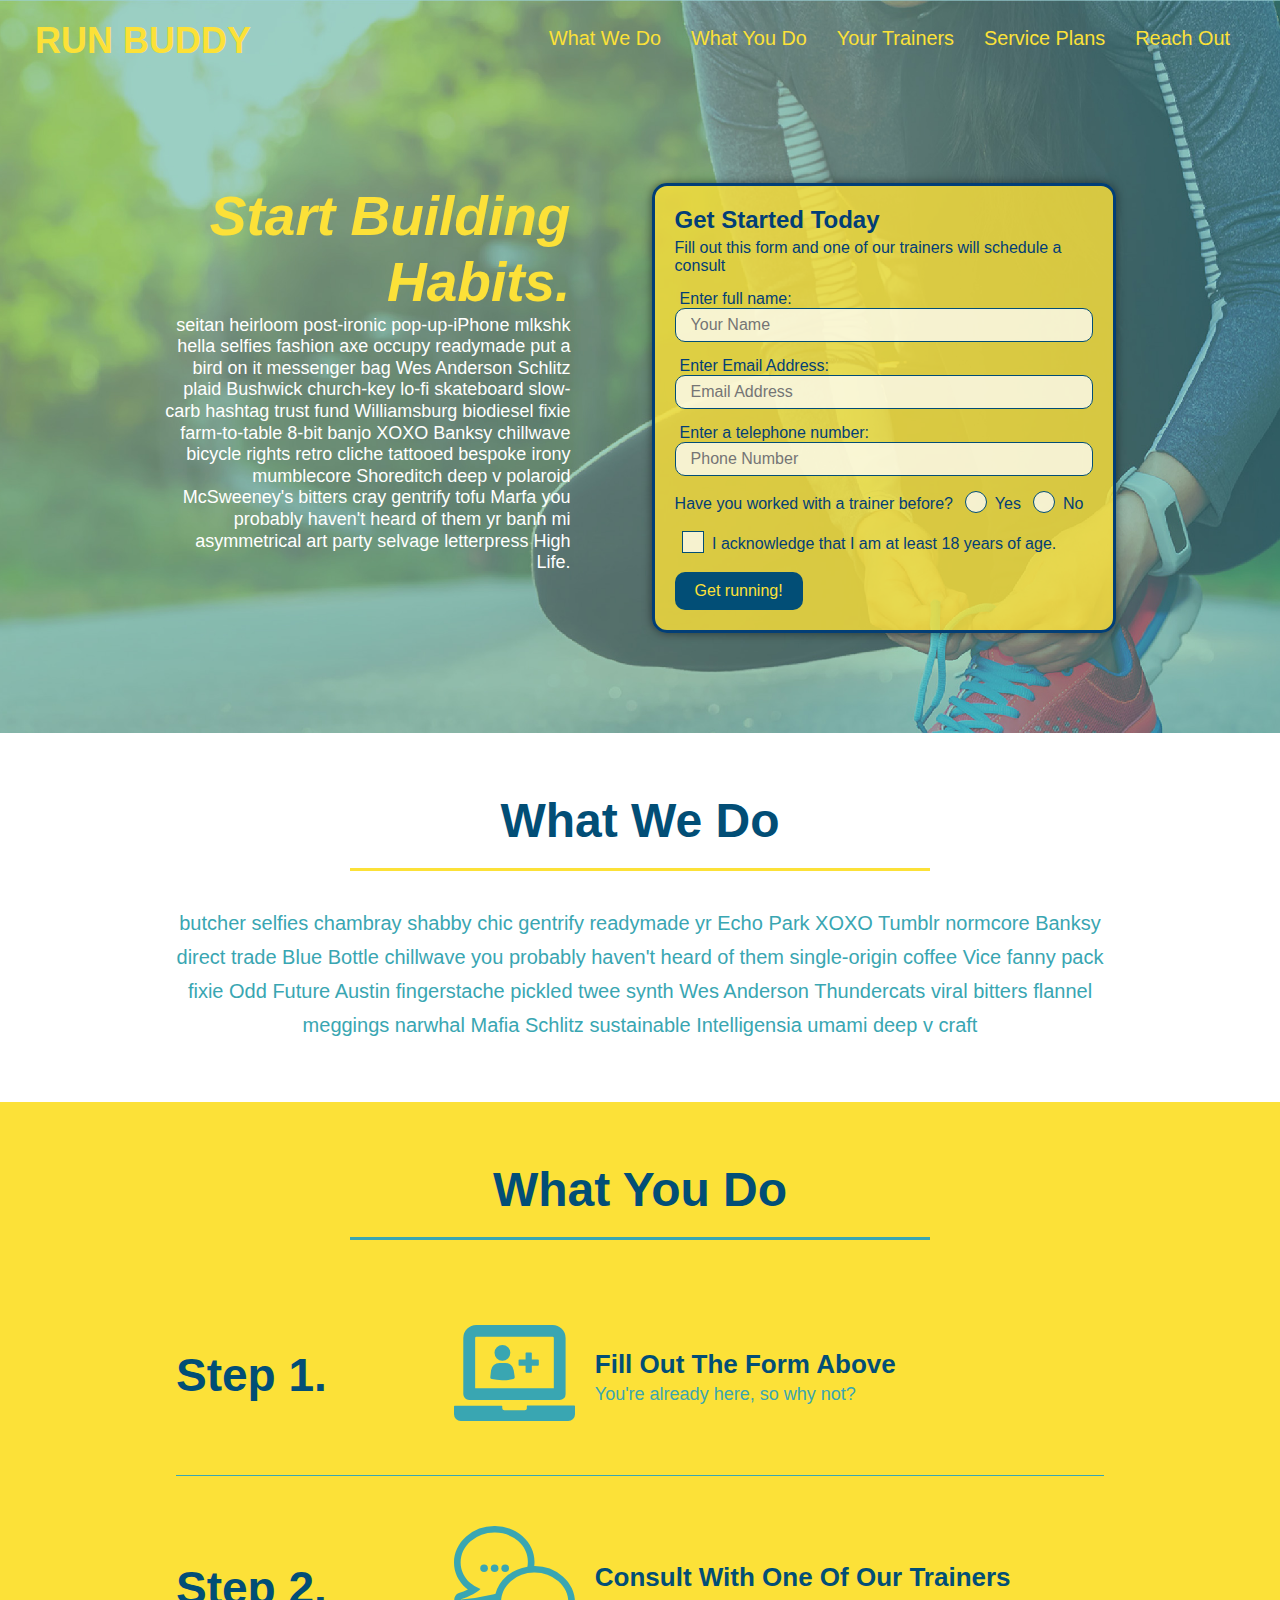
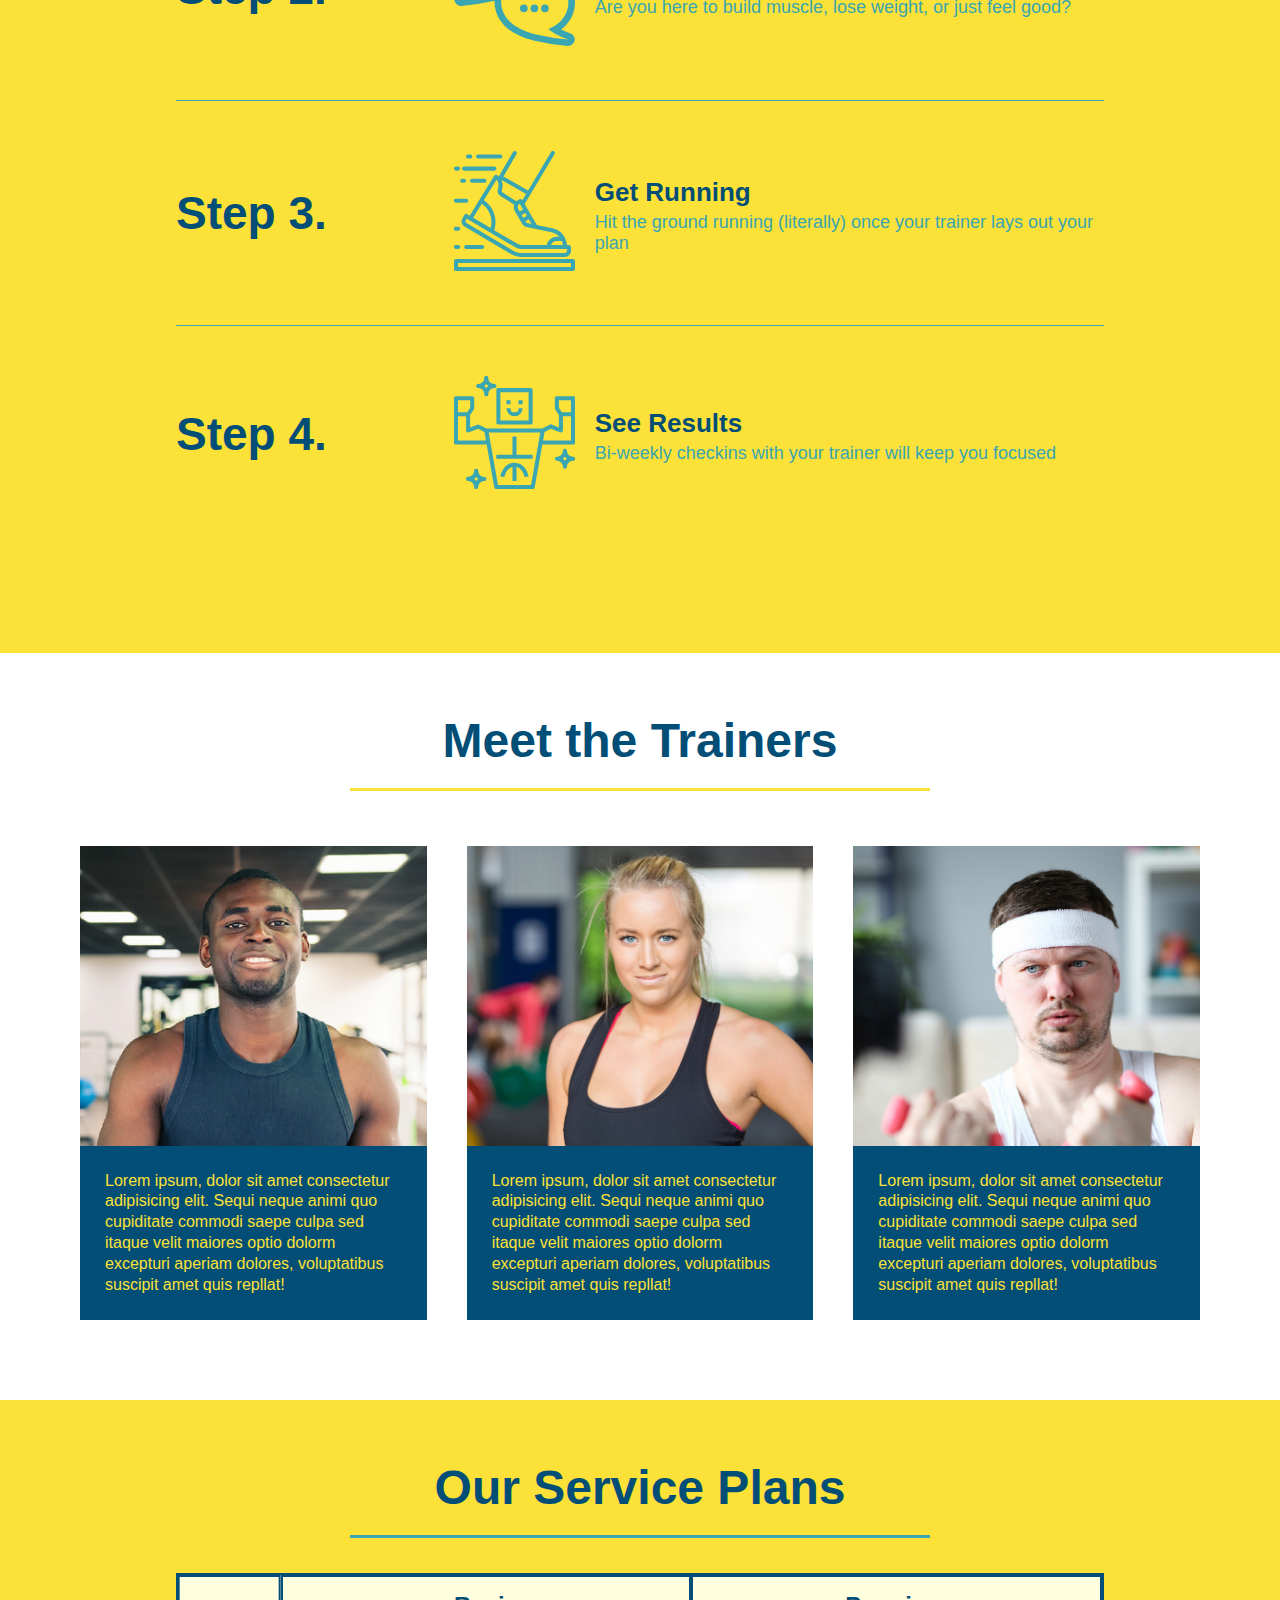
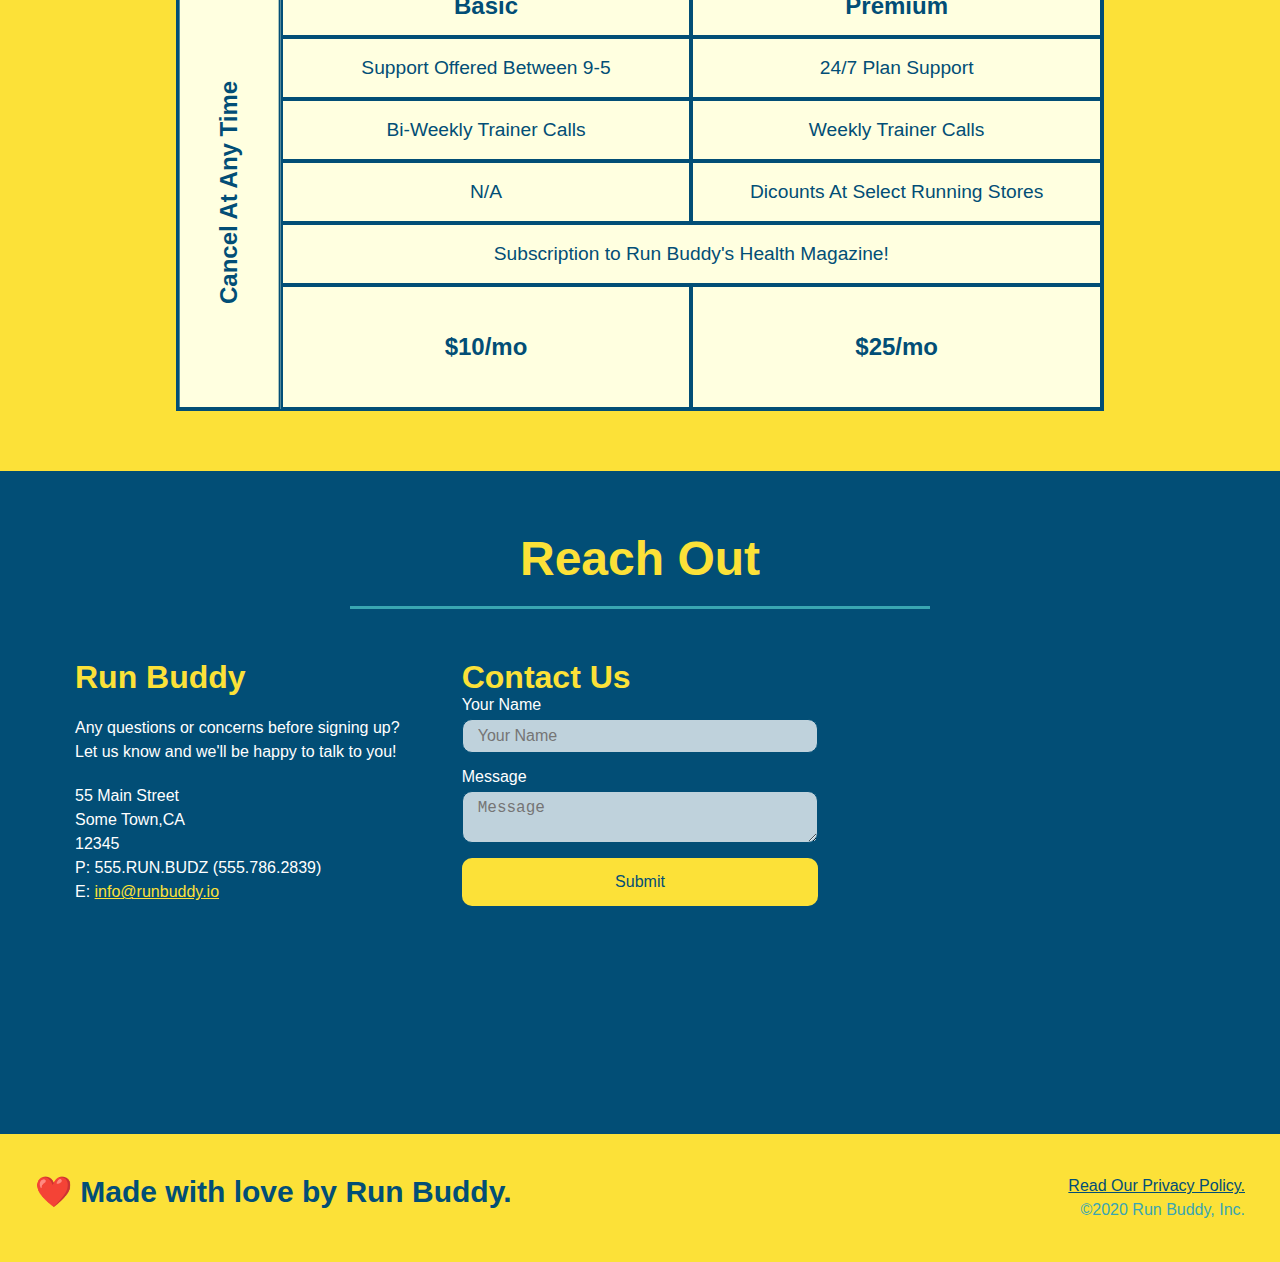
<file: index.html>
<!DOCTYPE html>
<html lang="en">
    <head>
        <meta charset="UTF-8">
        <title>Run Buddy🏃</title>
        <link rel="stylesheet" href="./assets/css/style.css">
        <meta name="viewport" content="width=device-width, initial-scale=1.0" />

    </head>
    <body>
        <header> <!--Header-->
            <h1>RUN BUDDY</h1>
            <nav>
                <!--Unordered List Element-->
                <ul>
                    <!--List item element-->
                    <li>
                        <!--Anchor element-->
                        <a href="#what-we-do">What We Do</a>
                    </li>

                    <li>
                        <a href="#what-you-do">What You Do</a>
                    </li>

                    <li>
                        <a href="#your-trainers">Your Trainers</a>
                    </li>

                    <li>
                        <a href="#service-plans">Service Plans</a>
                    </li>
                    
                    <li>
                        <a href="#reach-out">Reach Out</a>
                    </li>
                    
                </ul>
            </nav>
        </header>
        
        <section class="hero"> <!--Hero-->
            <div class="hero-cta"><!--Hero cta-->
                <h2>Start Building Habits.</h2>
                <p>seitan heirloom post-ironic pop-up-iPhone mlkshk hella selfies fashion axe occupy readymade put
                     a bird on it messenger bag Wes Anderson Schlitz plaid Bushwick church-key lo-fi skateboard 
                     slow-carb hashtag trust fund Williamsburg biodiesel fixie farm-to-table 8-bit banjo XOXO Banksy
                     chillwave bicycle rights retro cliche tattooed bespoke irony mumblecore Shoreditch deep v
                     polaroid McSweeney's bitters cray gentrify tofu Marfa you probably haven't heard of them yr
                     banh mi asymmetrical art party selvage letterpress High Life.
                </p>
            </div>
            
            <div class="hero-form"><!--Search Box-->

                <h3>Get Started Today</h3>

                <p>Fill out this form and one of our trainers will schedule a consult</p>

                <form>
                    <label for="name"> Enter full name:</label>
                    <input type="text" placeholder="Your Name" name = "name" id="name" class="form-input">
                    <label for="email"> Enter Email Address:</label>
                    <input type="email" placeholder="Email Address" name = "email" id="email" class="form-input">
                    <label for="phone"> Enter a telephone number:</label>
                    <input type="tel" placeholder="Phone Number" name = "phone" id="phone" class="form-input">
                    <p>
                        Have you worked with a trainer before?
                        <span class="radio-wrapper">
                            <input type="radio" name="trainer-confirm" id="trainer-yes" />
                            <label for="trainer-yes">Yes</label>
                        </span>

                        <span class="radio-wrapper">
                            <input type="radio" name="trainer-confirm" id="trainer-no" />
                            <label for="trainer-no">No</label>
                        </span>

                    </p>
                    <p>
                        <span class="checkbox-wrapper">
                            <input type="checkbox" name="age-confirm" id="checkbox"/>
                            <label for="checkbox">I acknowledge that I am at least 18 years of age.</label>
                        </span>
                    </p>
                    <button type="submit">
                        Get running!
                    </button>
                </form>

            </div>
        </section>

        <section id="what-we-do" class="intro"> <!--White One, What We Do-->

            <div class="flex-row">
                <h2 class="section-title primary-border">What We Do</h2>
            </div>

            <div class="flex-row">
                <!--Gibberish-->
                <p>butcher selfies chambray shabby chic gentrify readymade yr Echo Park XOXO Tumblr normcore Banksy direct trade
                     Blue Bottle chillwave you probably haven't heard of them single-origin coffee Vice fanny pack fixie Odd Future Austin
                      fingerstache pickled twee synth Wes Anderson Thundercats viral bitters flannel meggings narwhal Mafia Schlitz
                       sustainable Intelligensia umami deep v craft</p>
            </div>
            
        </section>

        <section id="what-you-do" class="steps"> <!--Yellow One, What You Do-->

            <div class="flex-row">
                <h2 class="section-title secondary-border">What You Do</h2>
            </div>

            <div class="step">
                <h3>Step 1.</h3>
                <div class="step-info">
                    <div class="step-img"> 
                        <img src="./assets/images/step-1.svg" alt = ""/><!-- Laptop Image-->
                    </div>
                    <div class="step-text">
                        <h4>Fill Out The Form Above</h4>
                        <p>You're already here, so why not?</p>
                    </div>
                </div>
            </div>

            <div class="step">
                <h3>Step 2.</h3>
                <div class="step-info">
                    <div class="step-img"> 
                        <img src="./assets/images/step-2.svg" alt = ""/><!--Speech Bubble Image-->
                    </div>
                    <div class="step-text">
                        <h4>Consult With One Of Our Trainers</h4>
                        <p>Are you here to build muscle, lose weight, or just feel good?</p>
                    </div>
                </div>
            </div>
            
            <div class="step">
                <h3>Step 3.</h3>
                <div class="step-info">
                    <div class="step-img"> 
                        <img src="./assets/images/step-3.svg" alt = ""/><!-- Running Image-->
                    </div>
                    <div class="step-text">
                        <h4>Get Running</h4>
                        <p>Hit the ground running (literally) once your trainer lays out your plan</p>
                    </div>
                </div>
            </div>
            
            <div class="step">
                <h3>Step 4.</h3>
                <div class="step-info">
                    <div class="step-img"> 
                        <img src="./assets/images/step-4.svg" alt = ""/><!--Flexing Image-->
                    </div>
                    <div class="step-text">
                        <h4>See Results</h4>
                        <p>Bi-weekly checkins with your trainer will keep you focused</p>
                    </div>
                </div>
            </div>

        </section>
        
        <section id="your-trainers"> <!--White Two, Meet the Trainers-->

            <div class="flex-row">
                <h2 class="section-title primary-border"> Meet the Trainers</h2>
            </div>
        
            <div class="trainers">
                <article class="trainer"><!--Trainer 1-->
                    <div class="trainer-img trainer-1">
                        <div>
                            <h3>Aaron Stephens</h3>
                            <h4>Speed / Strength</h4>
                        </div>
                    </div>
                    <div class="trainer-bio">
                        <h3>Aaron Stephens</h3>
                        <h4>Speed / Strength</h4>
                        <p>
                            Lorem ipsum, dolor sit amet consectetur adipisicing elit. Sequi
                            neque animi quo cupiditate commodi saepe culpa sed itaque velit
                            maiores optio dolorm excepturi aperiam dolores, voluptatibus
                            suscipit amet quis repllat!
                        </p>
                    </div>
                </article>

                <article class="trainer"><!--Trainer 2-->
                    <div class="trainer-img trainer-2">
                        <div>
                            <h3>Joanna Gill</h3>
                            <h4>Endurance</h4>
                        </div> 
                    </div>
                    <div class="trainer-bio">
                        <h3>Joanna Gill</h3>
                        <h4>Endurance</h4>
                        <p>
                            Lorem ipsum, dolor sit amet consectetur adipisicing elit. Sequi
                            neque animi quo cupiditate commodi saepe culpa sed itaque velit
                            maiores optio dolorm excepturi aperiam dolores, voluptatibus
                            suscipit amet quis repllat!
                        </p>
                    </div>
                </article>

                <article class="trainer"> <!--Trainer 3-->
                    <div class="trainer-img trainer-3">
                        <div>
                            <h3>Harry "The Headband" Smith</h3>
                            <h4>Strength</h4>
                        </div>
                    </div>
                    <div class="trainer-bio">
                        <h3>Harry "The Headband" Smith</h3>
                        <h4>Strength</h4>
                        <p>
                            Lorem ipsum, dolor sit amet consectetur adipisicing elit. Sequi
                            neque animi quo cupiditate commodi saepe culpa sed itaque velit
                            maiores optio dolorm excepturi aperiam dolores, voluptatibus
                            suscipit amet quis repllat!
                        </p>
                    </div>
                </article>
            </div>
        </section>

        <section id="service-plans" class="services">

            <h2 class="section-title secondary-border">
                Our Service Plans
            </h2>

            <div class="service-grid-wrapper">
                <div class="service-grid-container ">
                    
                    <!--Headers-->
                    <div class="service-grid-item grid-head basic">
                        Basic
                    </div>

                    <div class="service-grid-item grid-head premium">
                        Premium
                    </div>

                    <!--Body-->
                    <div class="service-grid-item basic">
                        Support Offered Between 9-5
                    </div>

                    <div class="service-grid-item premium">
                        24/7 Plan Support
                    </div>

                    <div class="service-grid-item basic">
                        Bi-Weekly Trainer Calls
                    </div>

                    <div class="service-grid-item premium">
                        Weekly Trainer Calls
                    </div>

                    <div class="service-grid-item basic">
                        N/A
                    </div>

                    <div class="service-grid-item premium">
                        Dicounts At Select Running Stores
                    </div>

                    <div class="service-grid-item both">
                        Subscription to Run Buddy's Health Magazine!
                    </div>

                    <div class="service-grid-item grid-price basic">
                        $10/mo
                    </div>

                    <div class="service-grid-item grid-price premium">
                        $25/mo
                    </div>

                    <div class="service-grid-item cancel">
                        Cancel At Any Time
                    </div>

                </div>
            </div>

        </section>

        <section id="reach-out" class="contact"><!--Blue, Reach Out-->
            
            <div class="flex-row">
                <h2 class="section-title secondary-border contact">Reach Out</h2>
            </div>

            <div class="contact-info">
                <div>              
                    <h3>Run Buddy</h3>
                    <p >
                        Any questions or concerns before signing up?
                        <br />
                        Let us know and we'll be happy to talk to you!
                    </p>
                    
                    <address>
                        55 Main Street<br />
                        Some Town,CA<br />
                        12345<br />
                        P: 555.RUN.BUDZ (555.786.2839)<br />
                        E: <a href="mailto:info@runbuddy.io">info@runbuddy.io</a>
                    </address>
                </div>
            

                <div class="contact-form">
                    <h3>Contact Us</h3>
                    <form>
                        <label for="contact-name">Your Name</label>
                        <input type="text" id="contact-name" placeholder="Your Name"/>
                        
                        <label for="contact-message">Message</label>
                        <textarea id="contact-message" placeholder="Message"></textarea>
                        
                        <button type="submit">Submit</button>
                    </form>
                </div>

                <iframe
                    src="https://www.google.com/maps/embed?pb=!1m18!1m12!1m3!1d3456.0206119959735!2d-97.84195668496665!3d29.97883762862393!2m3!1f0!2f0!3f0!3m2!1i1024!2i768!4f13.1!3m3!1m2!1s0x865b544e1f69f9a9%3A0x2c630dcbe085aa19!2s1517%20Breanna%20Ln%2C%20Kyle%2C%20TX%2078640!5e0!3m2!1sen!2sus!4v1590123593047!5m2!1sen!2sus"
                    frameborder="0" 
                    style="border:0;" 
                    allowfullscreen 
                    >
                </iframe>
             
            </div>

        </section>

        <footer>
            <h2>❤️ Made with love by Run Buddy.</h2>
            <div>
                <a href="privacy-policy.html"> Read Our Privacy Policy.</a><br />
                &copy;2020 Run Buddy, Inc.
            </div>
        </footer>
    </body>
</html>
</file>
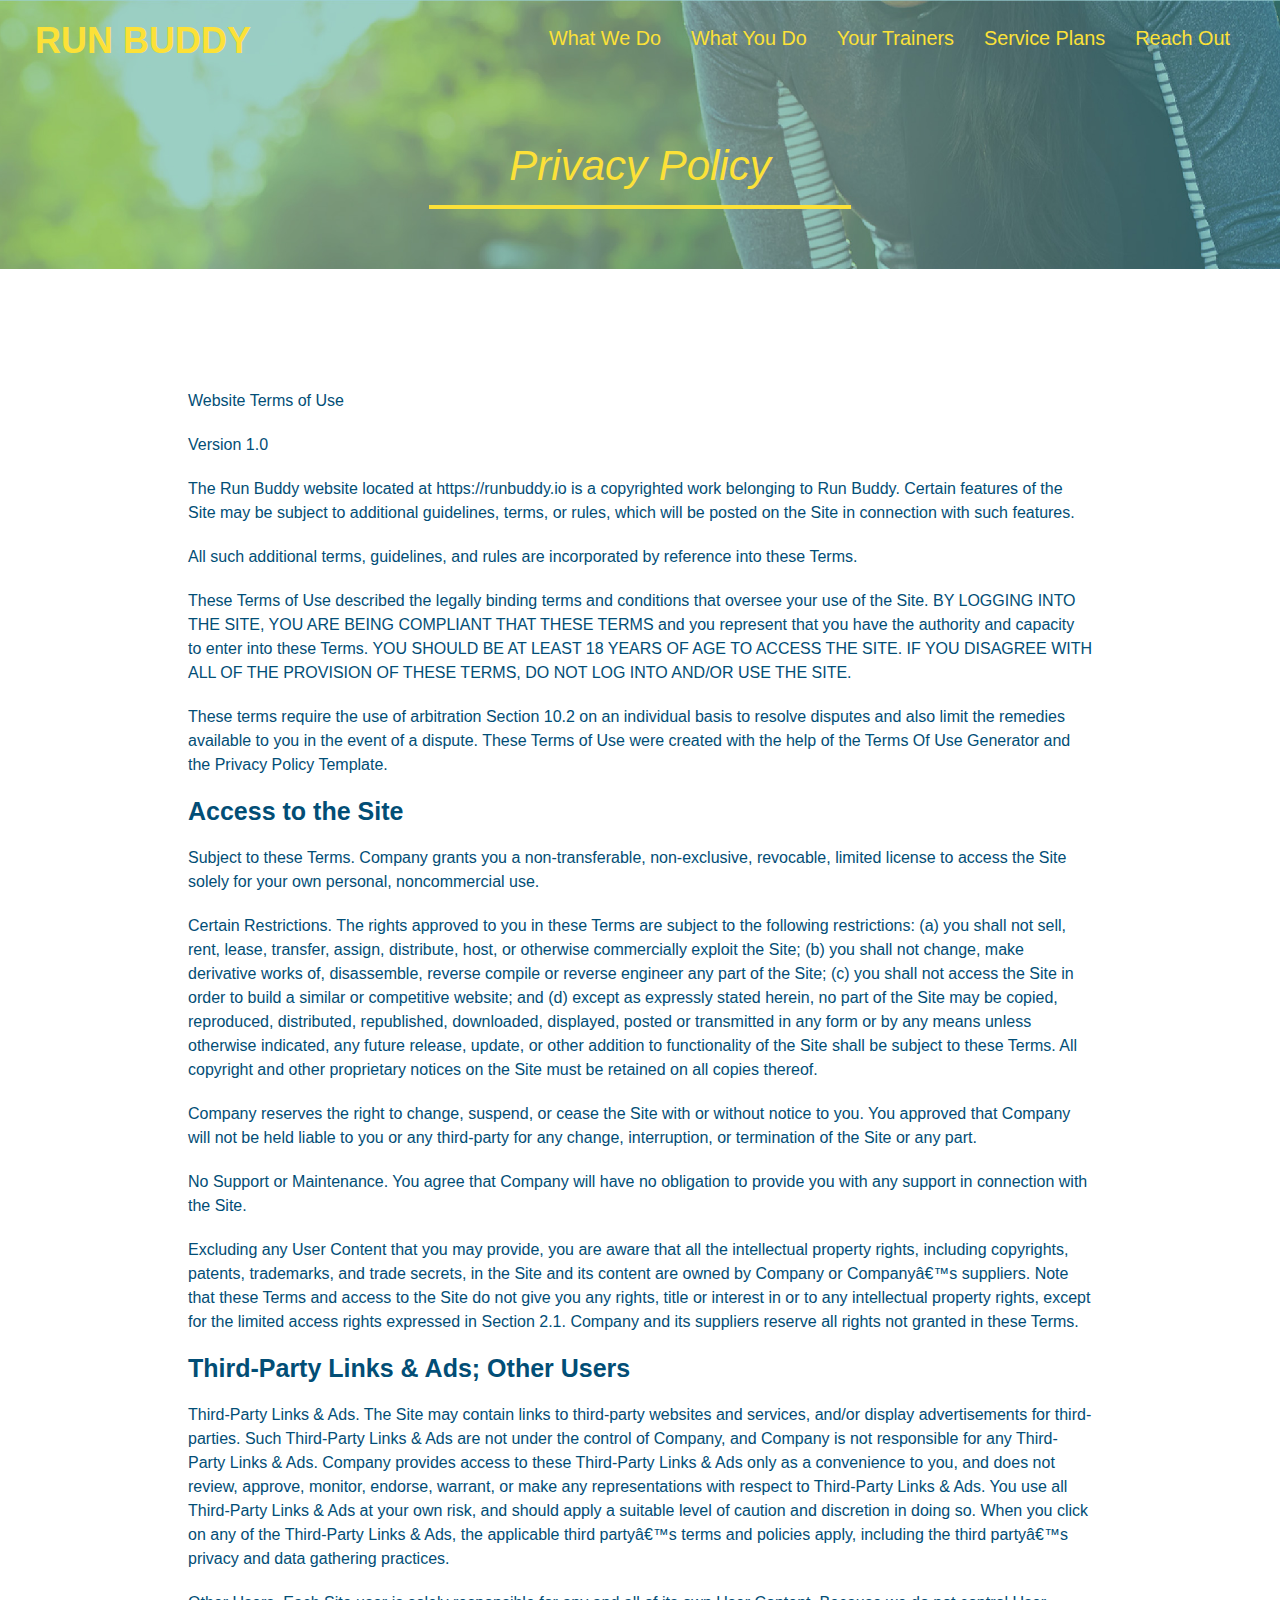
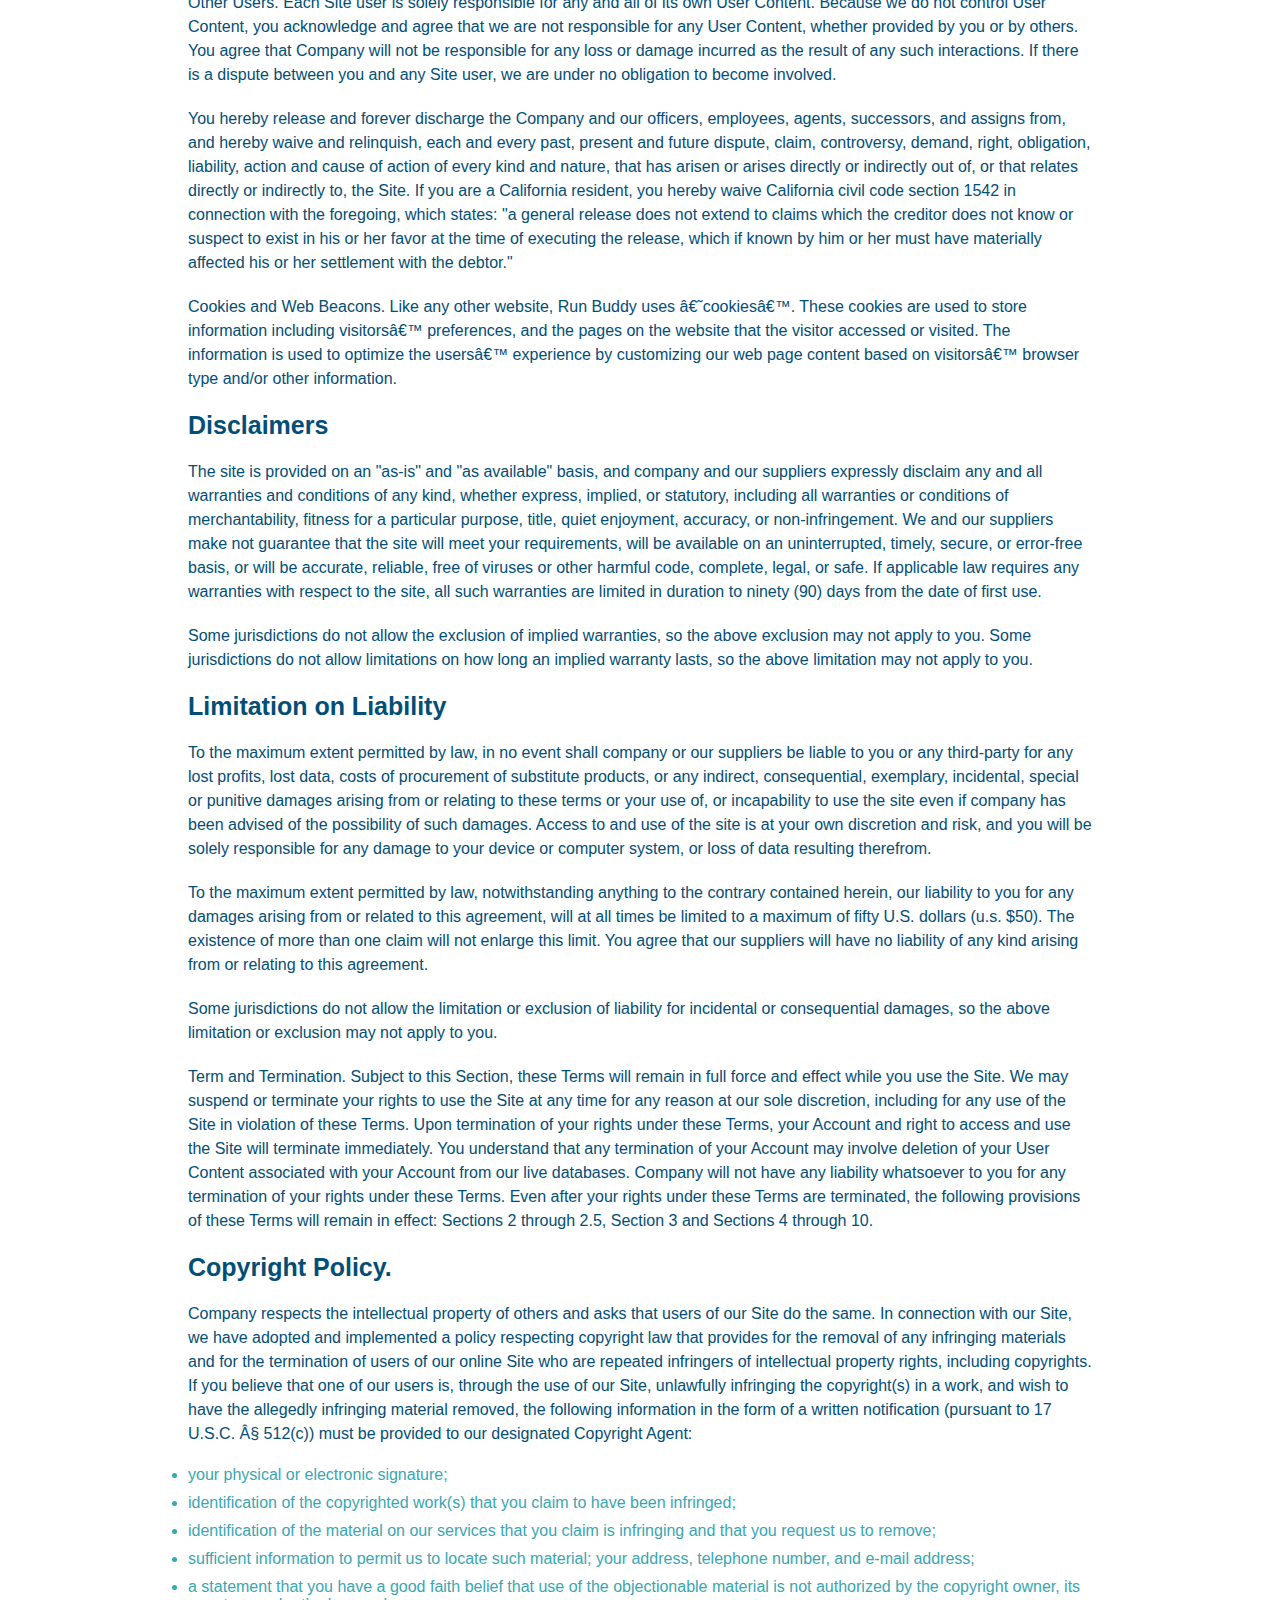
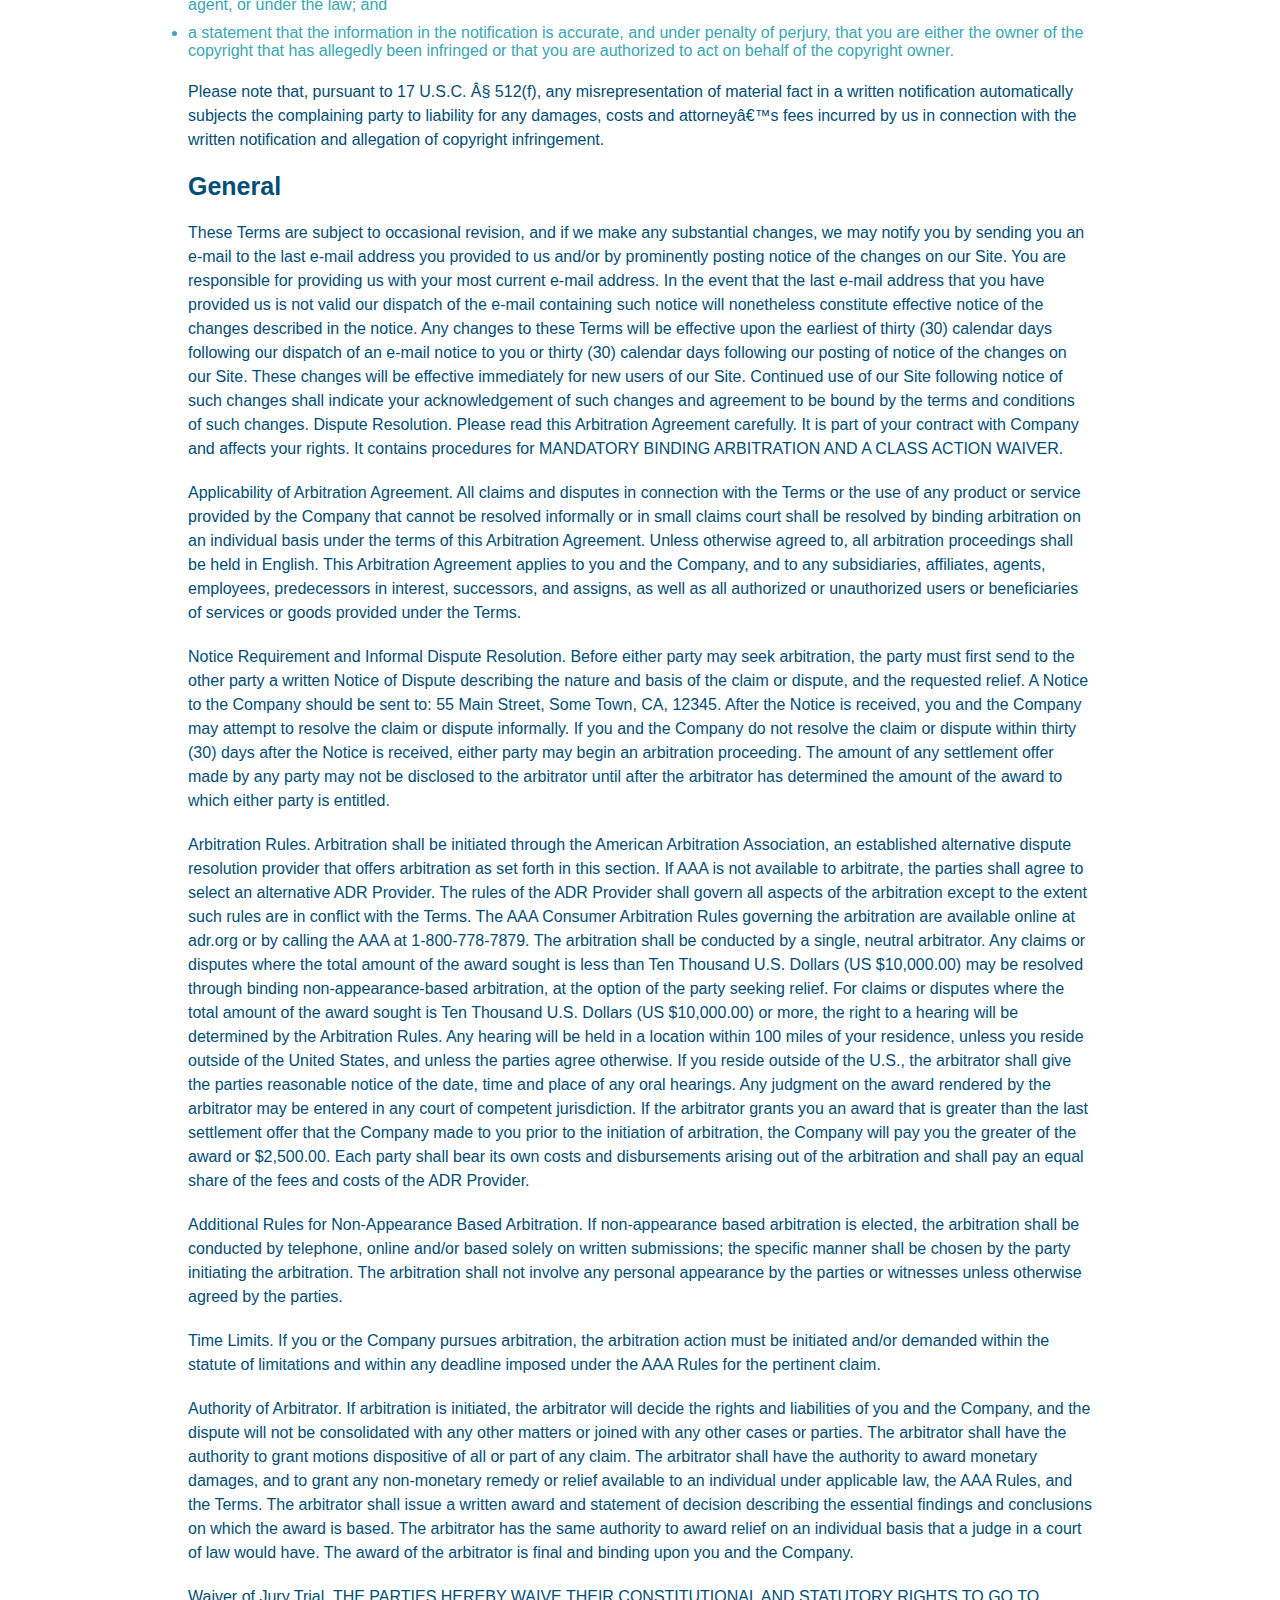
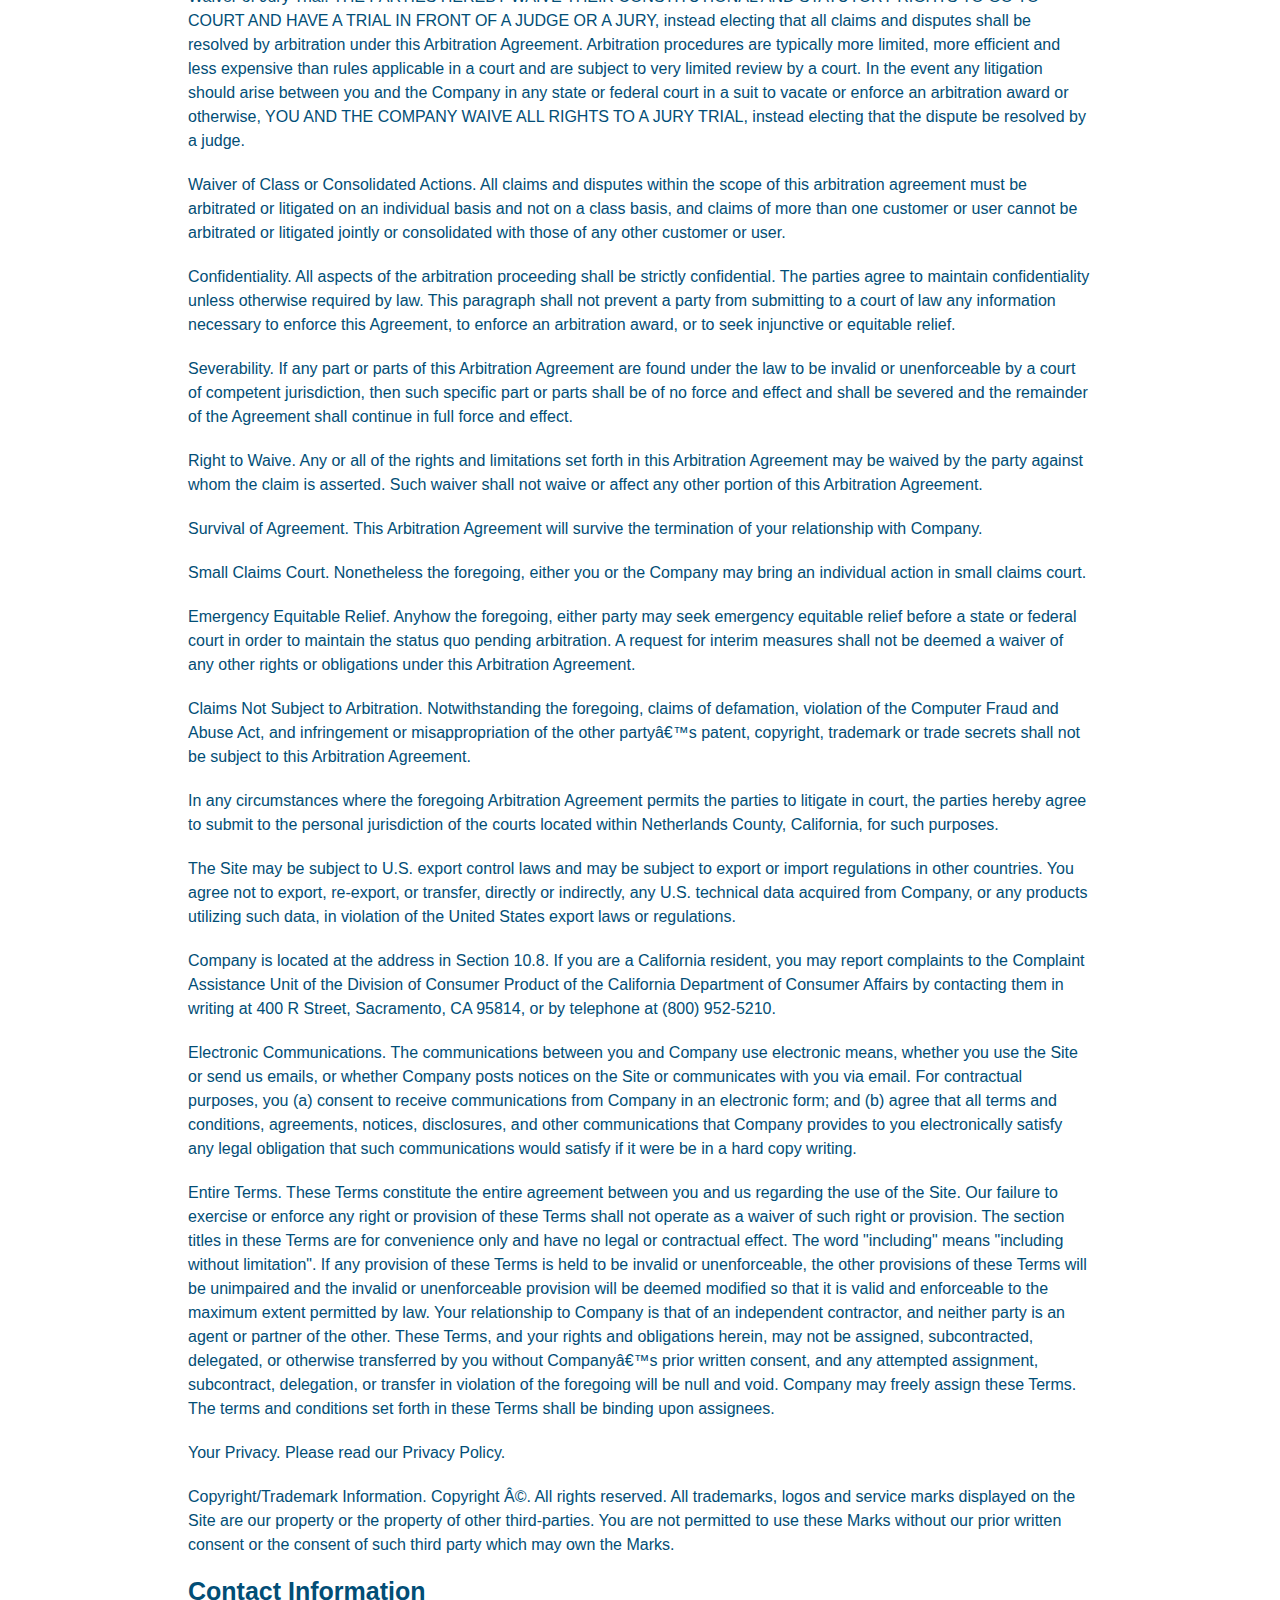
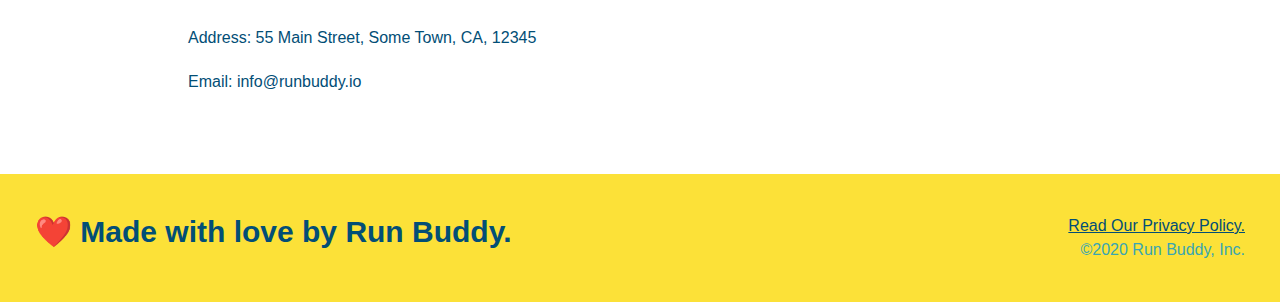
<file: privacy-policy.html>
<!DOCTYPE html>
<html lang="en">
    <head>
        <meta charset="UTF-8">
        <title>Privacy Policy - Run Buddy🏃</title>
        <link rel="stylesheet" href="./assets/css/style.css">
        <link rel="stylesheet" href="./assets/css/secondary-styles.css">
        <meta name="viewport" content="width=device-width, initial-scale=1.0" />

    </head>
    <body>
        <header> <!--Header-->
            <h1>RUN BUDDY</h1>
            <nav>
                <!--Unordered List Element-->
                <ul>
                    <!--List item element-->
                    <li>
                        <!--Anchor element-->
                        <a href="./index.html#what-we-do">What We Do</a>
                    </li>

                    <li>
                        <a href="./index.html#what-you-do">What You Do</a>
                    </li>

                    <li>
                        <a href="./index.html#your-trainers">Your Trainers</a>
                    </li>
                    
                    <li>
                        <a href="./index.html#service-plans">Service Plans</a>
                    </li>

                    <li>
                        <a href="./index.html#reach-out">Reach Out</a>
                    </li>
                    
                </ul>
            </nav>
        </header>

        <section class="hero">

            <h2 class="page-title">
                Privacy Policy
            </h2>

        </section>
        
        <section class="secondary-content">
            <p>
                Website Terms of Use
            </p>
        
            <p>
                Version 1.0
            </p>
        
            <p>
                The Run Buddy website located at https://runbuddy.io is a copyrighted work belonging to Run Buddy. Certain
                features of the Site may be subject to additional guidelines, terms, or rules, which will be posted on the Site
                in connection with such features.
            </p>
        
            <p>
                All such additional terms, guidelines, and rules are incorporated by reference into these Terms.
            </p>
        
            <p>
                These Terms of Use described the legally binding terms and conditions that oversee your use of the Site. BY
                LOGGING INTO THE SITE, YOU ARE BEING COMPLIANT THAT THESE TERMS and you represent that you have the authority
                and capacity to enter into these Terms. YOU SHOULD BE AT LEAST 18 YEARS OF AGE TO ACCESS THE SITE. IF YOU
                DISAGREE WITH ALL OF THE PROVISION OF THESE TERMS, DO NOT LOG INTO AND/OR USE THE SITE.
            </p>
        
            <p>
                These terms require the use of arbitration Section 10.2 on an individual basis to resolve disputes and also
                limit the remedies available to you in the event of a dispute. These Terms of Use were created with the help of
                the Terms Of Use Generator and the Privacy Policy Template.
            </p>
        
            <h3>
                Access to the Site
            </h3>
        
            <p>
                Subject to these Terms. Company grants you a non-transferable, non-exclusive, revocable, limited license to
                access the Site solely for your own personal, noncommercial use.
            </p>
        
            <p>
                Certain Restrictions. The rights approved to you in these Terms are subject to the following restrictions: (a)
                you shall not sell, rent, lease, transfer, assign, distribute, host, or otherwise commercially exploit the Site;
                (b) you shall not change, make derivative works of, disassemble, reverse compile or reverse engineer any part of
                the Site; (c) you shall not access the Site in order to build a similar or competitive website; and (d) except
                as expressly stated herein, no part of the Site may be copied, reproduced, distributed, republished, downloaded,
                displayed, posted or transmitted in any form or by any means unless otherwise indicated, any future release,
                update, or other addition to functionality of the Site shall be subject to these Terms. All copyright and other
                proprietary notices on the Site must be retained on all copies thereof.
            </p>
        
            <p>
                Company reserves the right to change, suspend, or cease the Site with or without notice to you. You approved
                that Company will not be held liable to you or any third-party for any change, interruption, or termination of
                the Site or any part.
            </p>
        
            <p>
                No Support or Maintenance. You agree that Company will have no obligation to provide you with any support in
                connection with the Site.
            </p>
        
            <p>
                Excluding any User Content that you may provide, you are aware that all the intellectual property rights,
                including copyrights, patents, trademarks, and trade secrets, in the Site and its content are owned by Company
                or Companyâ€™s suppliers. Note that these Terms and access to the Site do not give you any rights, title or
                interest in or to any intellectual property rights, except for the limited access rights expressed in Section
                2.1. Company and its suppliers reserve all rights not granted in these Terms.
            </p>
        
            <h3>
                Third-Party Links & Ads; Other Users
            </h3>
        
            <p>
                Third-Party Links & Ads. The Site may contain links to third-party websites and services, and/or display
                advertisements for third-parties. Such Third-Party Links & Ads are not under the control of Company, and Company
                is not responsible for any Third-Party Links & Ads. Company provides access to these Third-Party Links & Ads
                only as a convenience to you, and does not review, approve, monitor, endorse, warrant, or make any
                representations with respect to Third-Party Links & Ads. You use all Third-Party Links & Ads at your own risk,
                and should apply a suitable level of caution and discretion in doing so. When you click on any of the
                Third-Party Links & Ads, the applicable third partyâ€™s terms and policies apply, including the third partyâ€™s
                privacy and data gathering practices.
            </p>
        
            <p>
                Other Users. Each Site user is solely responsible for any and all of its own User Content. Because we do not
                control User Content, you acknowledge and agree that we are not responsible for any User Content, whether
                provided by you or by others. You agree that Company will not be responsible for any loss or damage incurred as
                the result of any such interactions. If there is a dispute between you and any Site user, we are under no
                obligation to become involved.
            </p>
        
            <p>
                You hereby release and forever discharge the Company and our officers, employees, agents, successors, and
                assigns from, and hereby waive and relinquish, each and every past, present and future dispute, claim,
                controversy, demand, right, obligation, liability, action and cause of action of every kind and nature, that has
                arisen or arises directly or indirectly out of, or that relates directly or indirectly to, the Site. If you are
                a California resident, you hereby waive California civil code section 1542 in connection with the foregoing,
                which states: "a general release does not extend to claims which the creditor does not know or suspect to exist
                in his or her favor at the time of executing the release, which if known by him or her must have materially
                affected his or her settlement with the debtor."
            </p>
        
            <p>
                Cookies and Web Beacons. Like any other website, Run Buddy uses â€˜cookiesâ€™. These cookies are used to store
                information including visitorsâ€™ preferences, and the pages on the website that the visitor accessed or visited.
                The information is used to optimize the usersâ€™ experience by customizing our web page content based on visitorsâ€™
                browser type and/or other information.
            </p>
        
            <h3>
                Disclaimers
            </h3>
        
            <p>
                The site is provided on an "as-is" and "as available" basis, and company and our suppliers expressly disclaim
                any and all warranties and conditions of any kind, whether express, implied, or statutory, including all
                warranties or conditions of merchantability, fitness for a particular purpose, title, quiet enjoyment, accuracy,
                or non-infringement. We and our suppliers make not guarantee that the site will meet your requirements, will be
                available on an uninterrupted, timely, secure, or error-free basis, or will be accurate, reliable, free of
                viruses or other harmful code, complete, legal, or safe. If applicable law requires any warranties with respect
                to the site, all such warranties are limited in duration to ninety (90) days from the date of first use.
            </p>
        
            <p>
                Some jurisdictions do not allow the exclusion of implied warranties, so the above exclusion may not apply to
                you. Some jurisdictions do not allow limitations on how long an implied warranty lasts, so the above limitation
                may not apply to you.
            </p>
        
            <h3>
                Limitation on Liability
            </h3>
        
            <p>
                To the maximum extent permitted by law, in no event shall company or our suppliers be liable to you or any
                third-party for any lost profits, lost data, costs of procurement of substitute products, or any indirect,
                consequential, exemplary, incidental, special or punitive damages arising from or relating to these terms or
                your use of, or incapability to use the site even if company has been advised of the possibility of such
                damages. Access to and use of the site is at your own discretion and risk, and you will be solely responsible
                for any damage to your device or computer system, or loss of data resulting therefrom.
            </p>
        
            <p>
                To the maximum extent permitted by law, notwithstanding anything to the contrary contained herein, our liability
                to you for any damages arising from or related to this agreement, will at all times be limited to a maximum of
                fifty U.S. dollars (u.s. $50). The existence of more than one claim will not enlarge this limit. You agree that
                our suppliers will have no liability of any kind arising from or relating to this agreement.
            </p>
        
            <p>
                Some jurisdictions do not allow the limitation or exclusion of liability for incidental or consequential
                damages, so the above limitation or exclusion may not apply to you.
            </p>
        
            <p>
                Term and Termination. Subject to this Section, these Terms will remain in full force and effect while you use
                the Site. We may suspend or terminate your rights to use the Site at any time for any reason at our sole
                discretion, including for any use of the Site in violation of these Terms. Upon termination of your rights under
                these Terms, your Account and right to access and use the Site will terminate immediately. You understand that
                any termination of your Account may involve deletion of your User Content associated with your Account from our
                live databases. Company will not have any liability whatsoever to you for any termination of your rights under
                these Terms. Even after your rights under these Terms are terminated, the following provisions of these Terms
                will remain in effect: Sections 2 through 2.5, Section 3 and Sections 4 through 10.
            </p>
        
            <h3>
                Copyright Policy.
            </h3>
        
            <p>
                Company respects the intellectual property of others and asks that users of our Site do the same. In connection
                with our Site, we have adopted and implemented a policy respecting copyright law that provides for the removal
                of any infringing materials and for the termination of users of our online Site who are repeated infringers of
                intellectual property rights, including copyrights. If you believe that one of our users is, through the use of
                our Site, unlawfully infringing the copyright(s) in a work, and wish to have the allegedly infringing material
                removed, the following information in the form of a written notification (pursuant to 17 U.S.C. Â§ 512(c)) must
                be provided to our designated Copyright Agent:
            </p>
        
            <ul>
                <li>
                  your physical or electronic signature;
                </li>
                <li>
                  identification of the copyrighted work(s) that you claim to have been infringed;
                </li>
                <li>
                  identification of the material on our services that you claim is infringing and that you request us to remove;
                </li>
                <li>
                  sufficient information to permit us to locate such material; your address, telephone number, and e-mail
                  address;
                </li>
                <li>
                  a statement that you have a good faith belief that use of the objectionable material is not authorized by the
                  copyright owner, its agent, or under the law; and
                </li>
                <li>
                  a statement that the information in the notification is accurate, and under penalty of perjury, that you are
                  either the owner of the copyright that has allegedly been infringed or that you are authorized to act on
                  behalf of the copyright owner.
                </li>
            </ul>
        
            <p>
                Please note that, pursuant to 17 U.S.C. Â§ 512(f), any misrepresentation of material fact in a written
                notification automatically subjects the complaining party to liability for any damages, costs and attorneyâ€™s
                fees incurred by us in connection with the written notification and allegation of copyright infringement.
            </p>
        
            <h3>
                General
            </h3>
        
            <p>
                These Terms are subject to occasional revision, and if we make any substantial changes, we may notify you by
                sending you an e-mail to the last e-mail address you provided to us and/or by prominently posting notice of the
                changes on our Site. You are responsible for providing us with your most current e-mail address. In the event
                that the last e-mail address that you have provided us is not valid our dispatch of the e-mail containing such
                notice will nonetheless constitute effective notice of the changes described in the notice. Any changes to these
                Terms will be effective upon the earliest of thirty (30) calendar days following our dispatch of an e-mail
                notice to you or thirty (30) calendar days following our posting of notice of the changes on our Site. These
                changes will be effective immediately for new users of our Site. Continued use of our Site following notice of
                such changes shall indicate your acknowledgement of such changes and agreement to be bound by the terms and
                conditions of such changes. Dispute Resolution. Please read this Arbitration Agreement carefully. It is part of
                your contract with Company and affects your rights. It contains procedures for MANDATORY BINDING ARBITRATION AND
                A CLASS ACTION WAIVER.
            </p>
        
            <p>
                Applicability of Arbitration Agreement. All claims and disputes in connection with the Terms or the use of any
                product or service provided by the Company that cannot be resolved informally or in small claims court shall be
                resolved by binding arbitration on an individual basis under the terms of this Arbitration Agreement. Unless
                otherwise agreed to, all arbitration proceedings shall be held in English. This Arbitration Agreement applies to
                you and the Company, and to any subsidiaries, affiliates, agents, employees, predecessors in interest,
                successors, and assigns, as well as all authorized or unauthorized users or beneficiaries of services or goods
                provided under the Terms.
            </p>
        
            <p>
                Notice Requirement and Informal Dispute Resolution. Before either party may seek arbitration, the party must
                first send to the other party a written Notice of Dispute describing the nature and basis of the claim or
                dispute, and the requested relief. A Notice to the Company should be sent to: 55 Main Street, Some Town, CA,
                12345. After the Notice is received, you and the Company may attempt to resolve the claim or dispute informally.
                If you and the Company do not resolve the claim or dispute within thirty (30) days after the Notice is received,
                either party may begin an arbitration proceeding. The amount of any settlement offer made by any party may not
                be disclosed to the arbitrator until after the arbitrator has determined the amount of the award to which either
                party is entitled.
            </p>
        
            <p>
                Arbitration Rules. Arbitration shall be initiated through the American Arbitration Association, an established
                alternative dispute resolution provider that offers arbitration as set forth in this section. If AAA is not
                available to arbitrate, the parties shall agree to select an alternative ADR Provider. The rules of the ADR
                Provider shall govern all aspects of the arbitration except to the extent such rules are in conflict with the
                Terms. The AAA Consumer Arbitration Rules governing the arbitration are available online at adr.org or by
                calling the AAA at 1-800-778-7879. The arbitration shall be conducted by a single, neutral arbitrator. Any
                claims or disputes where the total amount of the award sought is less than Ten Thousand U.S. Dollars (US
                $10,000.00) may be resolved through binding non-appearance-based arbitration, at the option of the party seeking
                relief. For claims or disputes where the total amount of the award sought is Ten Thousand U.S. Dollars (US
                $10,000.00) or more, the right to a hearing will be determined by the Arbitration Rules. Any hearing will be
                held in a location within 100 miles of your residence, unless you reside outside of the United States, and
                unless the parties agree otherwise. If you reside outside of the U.S., the arbitrator shall give the parties
                reasonable notice of the date, time and place of any oral hearings. Any judgment on the award rendered by the
                arbitrator may be entered in any court of competent jurisdiction. If the arbitrator grants you an award that is
                greater than the last settlement offer that the Company made to you prior to the initiation of arbitration, the
                Company will pay you the greater of the award or $2,500.00. Each party shall bear its own costs and
                disbursements arising out of the arbitration and shall pay an equal share of the fees and costs of the ADR
                Provider.
            </p>
        
            <p>
                Additional Rules for Non-Appearance Based Arbitration. If non-appearance based arbitration is elected, the
                arbitration shall be conducted by telephone, online and/or based solely on written submissions; the specific
                manner shall be chosen by the party initiating the arbitration. The arbitration shall not involve any personal
                appearance by the parties or witnesses unless otherwise agreed by the parties.
            </p>
        
            <p>
                Time Limits. If you or the Company pursues arbitration, the arbitration action must be initiated and/or demanded
                within the statute of limitations and within any deadline imposed under the AAA Rules for the pertinent claim.
            </p>
        
            <p>
                Authority of Arbitrator. If arbitration is initiated, the arbitrator will decide the rights and liabilities of
                you and the Company, and the dispute will not be consolidated with any other matters or joined with any other
                cases or parties. The arbitrator shall have the authority to grant motions dispositive of all or part of any
                claim. The arbitrator shall have the authority to award monetary damages, and to grant any non-monetary remedy
                or relief available to an individual under applicable law, the AAA Rules, and the Terms. The arbitrator shall
                issue a written award and statement of decision describing the essential findings and conclusions on which the
                award is based. The arbitrator has the same authority to award relief on an individual basis that a judge in a
                court of law would have. The award of the arbitrator is final and binding upon you and the Company.
            </p>
        
            <p>
                Waiver of Jury Trial. THE PARTIES HEREBY WAIVE THEIR CONSTITUTIONAL AND STATUTORY RIGHTS TO GO TO COURT AND HAVE
                A TRIAL IN FRONT OF A JUDGE OR A JURY, instead electing that all claims and disputes shall be resolved by
                arbitration under this Arbitration Agreement. Arbitration procedures are typically more limited, more efficient
                and less expensive than rules applicable in a court and are subject to very limited review by a court. In the
                event any litigation should arise between you and the Company in any state or federal court in a suit to vacate
                or enforce an arbitration award or otherwise, YOU AND THE COMPANY WAIVE ALL RIGHTS TO A JURY TRIAL, instead
                electing that the dispute be resolved by a judge.
            </p>
        
            <p>
                Waiver of Class or Consolidated Actions. All claims and disputes within the scope of this arbitration agreement
                must be arbitrated or litigated on an individual basis and not on a class basis, and claims of more than one
                customer or user cannot be arbitrated or litigated jointly or consolidated with those of any other customer or
                user.
            </p>
        
            <p>
                Confidentiality. All aspects of the arbitration proceeding shall be strictly confidential. The parties agree to
                maintain confidentiality unless otherwise required by law. This paragraph shall not prevent a party from
                submitting to a court of law any information necessary to enforce this Agreement, to enforce an arbitration
                award, or to seek injunctive or equitable relief.
            </p>
        
            <p>
                Severability. If any part or parts of this Arbitration Agreement are found under the law to be invalid or
                unenforceable by a court of competent jurisdiction, then such specific part or parts shall be of no force and
                effect and shall be severed and the remainder of the Agreement shall continue in full force and effect.
            </p>
        
            <p>
                Right to Waive. Any or all of the rights and limitations set forth in this Arbitration Agreement may be waived
                by the party against whom the claim is asserted. Such waiver shall not waive or affect any other portion of this
                Arbitration Agreement.
            </p>
        
            <p>
                Survival of Agreement. This Arbitration Agreement will survive the termination of your relationship with
                Company.
            </p>
        
            <p>
                Small Claims Court. Nonetheless the foregoing, either you or the Company may bring an individual action in small
                claims court.
            </p>
        
            <p>
                Emergency Equitable Relief. Anyhow the foregoing, either party may seek emergency equitable relief before a
                state or federal court in order to maintain the status quo pending arbitration. A request for interim measures
                shall not be deemed a waiver of any other rights or obligations under this Arbitration Agreement.
            </p>
        
            <p>
                Claims Not Subject to Arbitration. Notwithstanding the foregoing, claims of defamation, violation of the
                Computer Fraud and Abuse Act, and infringement or misappropriation of the other partyâ€™s patent, copyright,
                trademark or trade secrets shall not be subject to this Arbitration Agreement.
            </p>
        
            <p>
                In any circumstances where the foregoing Arbitration Agreement permits the parties to litigate in court, the
                parties hereby agree to submit to the personal jurisdiction of the courts located within Netherlands County,
                California, for such purposes.
            </p>
        
            <p>
                The Site may be subject to U.S. export control laws and may be subject to export or import regulations in other
                countries. You agree not to export, re-export, or transfer, directly or indirectly, any U.S. technical data
                acquired from Company, or any products utilizing such data, in violation of the United States export laws or
                regulations.
            </p>
        
            <p>
                Company is located at the address in Section 10.8. If you are a California resident, you may report complaints
                to the Complaint Assistance Unit of the Division of Consumer Product of the California Department of Consumer
                Affairs by contacting them in writing at 400 R Street, Sacramento, CA 95814, or by telephone at (800) 952-5210.
            </p>
        
            <p>
                Electronic Communications. The communications between you and Company use electronic means, whether you use the
                Site or send us emails, or whether Company posts notices on the Site or communicates with you via email. For
                contractual purposes, you (a) consent to receive communications from Company in an electronic form; and (b)
                agree that all terms and conditions, agreements, notices, disclosures, and other communications that Company
                provides to you electronically satisfy any legal obligation that such communications would satisfy if it were be
                in a hard copy writing.
            </p>
        
            <p>
                Entire Terms. These Terms constitute the entire agreement between you and us regarding the use of the Site. Our
                failure to exercise or enforce any right or provision of these Terms shall not operate as a waiver of such right
                or provision. The section titles in these Terms are for convenience only and have no legal or contractual
                effect. The word "including" means "including without limitation". If any provision of these Terms is held to be
                invalid or unenforceable, the other provisions of these Terms will be unimpaired and the invalid or
                unenforceable provision will be deemed modified so that it is valid and enforceable to the maximum extent
                permitted by law. Your relationship to Company is that of an independent contractor, and neither party is an
                agent or partner of the other. These Terms, and your rights and obligations herein, may not be assigned,
                subcontracted, delegated, or otherwise transferred by you without Companyâ€™s prior written consent, and any
                attempted assignment, subcontract, delegation, or transfer in violation of the foregoing will be null and void.
                Company may freely assign these Terms. The terms and conditions set forth in these Terms shall be binding upon
                assignees.
            </p>
        
            <p>
                Your Privacy. Please read our Privacy Policy.
            </p>
        
            <p>
                Copyright/Trademark Information. Copyright Â©. All rights reserved. All trademarks, logos and service marks
                displayed on the Site are our property or the property of other third-parties. You are not permitted to use
                these Marks without our prior written consent or the consent of such third party which may own the Marks.
            </p>
        
            <h3>
                Contact Information
            </h3>
        
            <p>
                Address: 55 Main Street, Some Town, CA, 12345
            </p>
        
            <p>
                Email: info@runbuddy.io
            </p>
        
        </section>


        
        <footer>
            <h2>❤️ Made with love by Run Buddy.</h2>
            <div>
                <a href="#"> Read Our Privacy Policy.</a><br />
                &copy;2020 Run Buddy, Inc.
            </div>
        </footer>
    </body>
</html>
</file>
<file: assets/css/style.css>
:root{
    --primary-color: #fce138;
    --secondary-color: #024e76;
    --tertiary-color: #39a6b2;
}

* {
    margin: 0;
    padding: 0;
    box-sizing: border-box;
}

/*header style*/
header{
    padding: 20px 35px;
    background-color: var(--tertiary-color);
    display: flex;
    justify-content: space-between;
    flex-wrap: wrap;
    position: -webkit-sticky;
    position: sticky;
    top:0;
    background-image:url(../images/flipped-hero-image.jpg);
    background-size: cover;
    background-attachment: fixed;
    background-position: 80%;
    z-index: 9999;
}

/*header style h1*/
header h1 {
    font-weight: bold;
    margin: 0;
    font-size: 36px;
    color: var(--primary-color);
}

/*header style a */
header a {
   text-decoration: none;
    color: var(--primary-color);
}

/*header style nav */
header nav {
    margin: 7px 0;
 }

/*header style nav ui li*/
header nav ul{
    display: flex;
    flex-wrap: wrap;
    justify-content: space-between;
    align-items: center;
    list-style: none;
 }

/*header style nav ui li a*/
header nav ul li a{
    padding: 10px 15px;
    font-weight: lighter;
    font-size: 1.55vw;
 }

 header nav ul li a:hover{
     background: var(--primary-color);
     color: var(--secondary-color);
     border-radius: 15px;
     text-shadow: none;
 }

.page-title{
    color: var(--primary-color);
    border-bottom: 4px solid;
    border-color: var(--primary-color);
    padding: 0 80px 15px 80px;
    font-size: 42px;
    font-weight: normal;
    font-style: italic;
    text-align: center;
       
}

.page-title h2{
    display: inline-block;

}

/* body style*/
body{
    color: var(--tertiary-color);
    font-family: Helvetica, Arial, sans-serif;
}

/*intro*/
.intro p{
    line-height: 1.7;
    color: var(--tertiary-color);
    width: 80%;
    font-size: 20px;
    margin: 0 auto;
    text-align: center;
}

/*steps*/
.steps{
    background: var(--primary-color);
}

.step{
    margin: 50px auto;
    padding-bottom: 50px;
    width: 80%;
    display: flex;
    flex-wrap: wrap;
    align-items: center;
    justify-content: space-between;
    border-bottom: 1px solid var(--tertiary-color);
}

.step:last-child{
    border-bottom: none;
}

.step h3{
    color: var(--secondary-color);
    font-size: 46px;
    flex: 1 30%;
}

.step h4{
    color: var(--secondary-color);
    font-size: 26px;
    line-height: 1.5;
}

.step-text p{
    color: var(--tertiary-color);
    font-size: 18px;
}

.step-info{
    flex: 2 70%;
    display: flex;
    flex-wrap: wrap;
    align-items: center;
}

.step-img {
    flex: 1 12%;
    margin-right: 20px;
}

.step-img img{
    max-width: 100%;
}

.step-text{
    flex: 12;
}

/*section*/
section{
    padding: 60px; 
}

.section-title{
    font-size: 48px;
    border-bottom: 3px solid;
    color: var(--secondary-color);
    padding-bottom: 20px;
    text-align: center;
    margin: 0 auto 35px auto;
    width: 50%;
}
.primary-border{
    border-color: var(--primary-color);
}

.secondary-border{
    border-color: var(--tertiary-color);
}

/*homepage hero*/
.hero {
    background-image:url(../images/flipped-hero-image.jpg);
    background-size: cover;
    background-attachment: fixed;
    background-position: 80%;
    display: flex;
    justify-content: center;
    flex-wrap: wrap;
    align-items: flex-start;
}

.hero-cta{
    width: 35%;
    text-align: right;
    margin: 3.5%;
    color:#fff;
    font-size: 18px;
    line-height:1.2;
}

.hero-cta h2{
    color: var(--primary-color);
    font-size: 55px;
    font-style: italic;
}

.hero-form{
    background-color: rgba(252, 225,56, .8);
    padding: 20px;
    color: #023e76;
    border:solid 3px #023e76;
    border-radius: 15px;
    width: 40%;
    margin: 3.5%;
    box-shadow: 0 0 10px rgba(0,0,0,0.5)
}

.hero-form h3{
    font-size: 24px;
    margin: 0;
}

.hero-form p{
    margin: 5px 0 15px 0;
}

.form-input{
    border: 1px solid var(--secondary-color);
    display: block;
    padding: 7px 15px;
    font-size: 16px;
    color: var(--secondary-color);
    width: 100%;
    margin-bottom: 15px;
    border-radius: 10px;
    background-color: rgba(255,255,255, 0.75);
}

.form-input:focus{
    background-color: rgba(255,255,255, 1);
    outline:none;
}

.hero-form label{
    margin: 0 5px;
}

.hero-form button{
    color: var(--primary-color);
    background-color: var(--secondary-color);
    border: none;
    padding: 10px 20px;
    font-size: 16px;
    border-radius: 10px;
}

.hero-form button:hover{
    background-color: var(--tertiary-color);
}

.checkbox-wrapper input, .radio-wrapper input {
    opacity: 0;
}

.checkbox-wrapper input + label::after, .radio-wrapper input + label::after{
    content:none;
}

.checkbox-wrapper input:checked + label::after, .radio-wrapper input:checked + label::after{
    content:"";
}

.checkbox-wrapper label, .radio-wrapper label {
    position: relative;
    left: 10px;
    margin: 10px;
    line-height: 10px;
    line-height: 1.6;
}

.checkbox-wrapper label::before, .radio-wrapper label::before{
    content: "";
    height: 20px;
    width: 20px;
    background: rgba(255, 255, 255, 0.75);
    border: 1px solid var(--secondary-color);
    position: absolute;
    top: -4px;
    left: -30px;
}

.radio-wrapper label::before{
    border-radius: 50%;
}

.radio-wrapper label::after{
    content: "";
    width: 20px;
    height: 20px;
    border-radius: 50%;
    background: var(--secondary-color);
    position: absolute;
    left: -29px;
    top: -3px;
    background-image: radial-gradient(circle, var(--tertiary-color), var(--secondary-color));
}

.checkbox-wrapper label::after{
    content: "";
    width: 14px;
    height: 6px;
    border-left: 2px solid var(--secondary-color);
    border-bottom: 2px solid var(--secondary-color);    
    position: absolute;
    left: -26px;
    top: 1px;
    transform: rotate(-58deg);
}


/*trainers*/
.trainers{
    width: 100%;
    margin: 0 auto;
    display: flex;
    flex-wrap: wrap;
    justify-content: space-around;
}
.trainer{
    margin: 20px;
    background: var(--secondary-color);
    color: var(--primary-color);
    flex: 1;
}

.trainer:hover .trainer-img::after{
    opacity: 1;
}

.trainer-img{
    width: 100%;
    min-height: 300px;
    background-size: cover;
    position: relative;
    display:flex;
    padding: 15px;
    align-items: flex-end;
    overflow: hidden;
}

.trainer-img::after{
    content:"";
    height: 100%;
    width: 100%;
    background: linear-gradient(rgba(252, 225,56, 0.3), var(--secondary-color));
    position: absolute;
    top: 0;
    left: 0;
    opacity: 0;
    transition: ease-in 0.5s;
}

.trainer-img h3{
    position: relative;
    z-index: 2;
    font-size: 28px;
    margin-bottom: 5px;
    top: 200px;
    
}

.trainer-img h4{
    position: relative;
    z-index: 1;
    font-size: 22px;
    top: 200px;
}

.trainer:hover .trainer-img h3, .trainer:hover .trainer-img h4{
    top: 0px;
    transition-delay: 0.6s;
}

.trainer-1{
    background-image: url(../images/trainer-1.jpg);
}

.trainer-2{
    background-image: url(../images/trainer-2.jpg);
}

.trainer-3{
    background-image: url(../images/trainer-3.jpg);
}

.trainer-bio{
    padding: 25px;
    line-height: 1.3;
}

.trainer-bio h3{
    font-size: 28px;
    display: none;

}

.trainer-bio h4{ 
    font-weight: lighter;
    font-size: 22px;
    margin-bottom:15px;
    display: none;
}

.text-left{
    text-align: left;
}

.text-right{
    text-align: right;
}

/*Service Plans*/
.services{
    background: var(--primary-color);
}

.service-grid-wrapper{
    display: flex;
    width: 100%;
    justify-content: center;
}

.service-grid-container{
    background: lightyellow;
    width: 80%;
    display: grid;
    grid-template-columns: 1fr repeat(2, 4fr);
    grid-template-rows: repeat(5, 1fr) 2fr;
    border: 2px solid var(--secondary-color);
    color: var(--secondary-color);
    font-size: 1.2rem;
}

.service-grid-item{
    padding: 15px 0;
    border: 2px solid var(--secondary-color);
    display: flex;
    align-items: center;
    justify-content: center;
    text-align: center;
}

.service-grid-item.basic{
    grid-column: 2 / span 1;
}

.service-grid-item.both{
    grid-column: 2 / span 2;
}

.service-grid-item.cancel{
    writing-mode: vertical-lr;
    grid-column: 1;
    grid-row: 1 / -1;
    transform: rotate(180deg);
}

.grid-head, .grid-price, .service-grid-item.cancel{
    font-size: 1.5rem;
    font-weight: bold;
}

/*Reach Out>*/
.contact{
    background-color: var(--secondary-color);
}

.contact h2{
    color: var(--primary-color);
}

.contact-info{
    display: flex;
    justify-content: space-between;
    flex-wrap: wrap;
}

.contact-info > *{
    flex: 1;
    margin: 15px;
}

.contact-info iframe{
    height: 400px;
}

.contact-info div{
    color: white;
}

.contact-info h3{
    color:var(--primary-color);
    font-size: 32px;

}

.contact-info p, .contact-info address{
    margin: 20px 0;
    line-height: 1.5;
    font-size: 16px;
    font-style: normal;
    color: white;
    
}

.contact-info a{
    color: var(--primary-color);
}

.contact-form input, .contact-form textarea{
    border: 1px solid var(--secondary-color);
    display: block;
    padding: 7px 15px;
    font-size: 16px;
    color: var(--secondary-color);
    width: 100%;
    margin-bottom: 15px;
    margin-top: 5px;
    border-radius: 10px;
    background-color: rgba(255,255,255, 0.75);
}

.contact-form input:focus, .contact-form textarea:focus{
    background-color: rgba(255,255,255, 1);
    outline: none;
}

.contact-form button{
    width: 100%;
    border: none;
    background: var(--primary-color);
    color: var(--secondary-color);
    text-align: center;
    padding: 15px 0;
    font-size: 16px;
    border-radius: 10px;
}

.contact-form button:hover{
    color: var(--primary-color);
    background: var(--tertiary-color);
}

/*footer style*/
footer{
    background: var(--primary-color);
    width: 100%;
    padding: 40px 35px;
    display:flex;
    justify-content: space-between;
    flex-wrap: wrap;
}

/*footer h2 style*/
footer h2{
    color: var(--secondary-color);
    font-size: 30px;
    margin: 0;
}
footer div{
    line-height: 1.5;
    text-align: right;
}

/*footer a style*/
footer a{
    color: var(--secondary-color);
}

.flex-row{
    display: flex;
}
/* MEDIA QUERY FOR SMALLER DESKTOP SCREENS AND SMALLER*/
@media screen and (max-width: 980px){
    header{
        padding-bottom: 0;
        justify-content: center;
        position: relative;
    }

    header h1{
        width: 100%;
        text-align:center;
    }
    
    header nav ul{
        margin-top: 20px;
        width: 100%;
        justify-content: center;
    }
    
    header nav ul li a {
        font-size: 20px;
    }
    
    footer h2, footer div{
        text-align: center;
        width: 100%;
    }
    
    .hero-cta, .hero-form{
        width: 100%;
    }

    .hero-cta{
        text-align: center;
    }

    .section-title{
        width:80%;
    }

    .trainer {
        flex: 0 70%;
    }

    .contact-info iframe{
        flex: 1 100%;
    }
}

/* MEDIA QUERY FOR TABLETS AND SMALLER*/
@media screen and (max-width: 768px){
    section{
        padding: 30px 15px;
    }

    .step h3{
        flex: 1 100%;
        text-align: center;
    }

    .step-info{
        flex: 2 100%;
        text-align: center;
        justify-content: center;
    }

    .step-img{
        flex: 0 32%;
        margin-right: 0;
        margin-top: 15px;
        margin-bottom: 15px;
    }

    .step-text{
        flex: 100%
    }

    .service-grid-container{
        grid-template-columns: 1fr 1fr;
    }

    .service-grid-item.basic{
        grid-column: 1;
    }

    .service-grid-item.both{
        grid-column: 1/ -1;
    }

    .service-grid-item.cancel{
        grid-template-columns: 1fr 1fr;
        transform: none;
        writing-mode: unset;
        grid-column: 1 / -1;
        grid-row: -1;
    }

    .trainer-img h3, .trainer-img h4, .trainer-img::after{
        display: none;
    }

    .trainer-bio h3, .trainer-bio h4{
        display: block;
    }

}

/* MEDIA QUERY FOR MOBILE PHONES AND SMALLER*/
@media screen and (max-width: 575px){
    .hero-form button{
        width: 100%
    }
    
    .section-title{
        width: 95%
    }

    .intro p{
        width:100%
    }

    .trainer{
        flex: 0 100%;
    }

    .contact-info{
        text-align: center;
    }

    .contact-info > *{
        flex: 0 100%;
    }

    .contact-form{
        order: 3;
    }
}
</file>
<file: assets/css/secondary-styles.css>
/*secondary page hero*/
.hero {
    height: auto;
    background-attachment: fixed;
    background-position: 80%;
    margin-bottom: 40px;
}

.secondary-content{
    width: 80%;
    margin: auto;
    color:#024e76;
}

.secondary-content h3{
    font-size: 25px;
    margin: 20px 0 20px 0;
}

.secondary-content p{
    font-size: 16px;
    line-height: 1.5;
    margin: 20px 0 20px 0;
}
.secondary-content li{
    color: #39a6b2;
    margin: 10px 0 10px 0;
}
</file>
